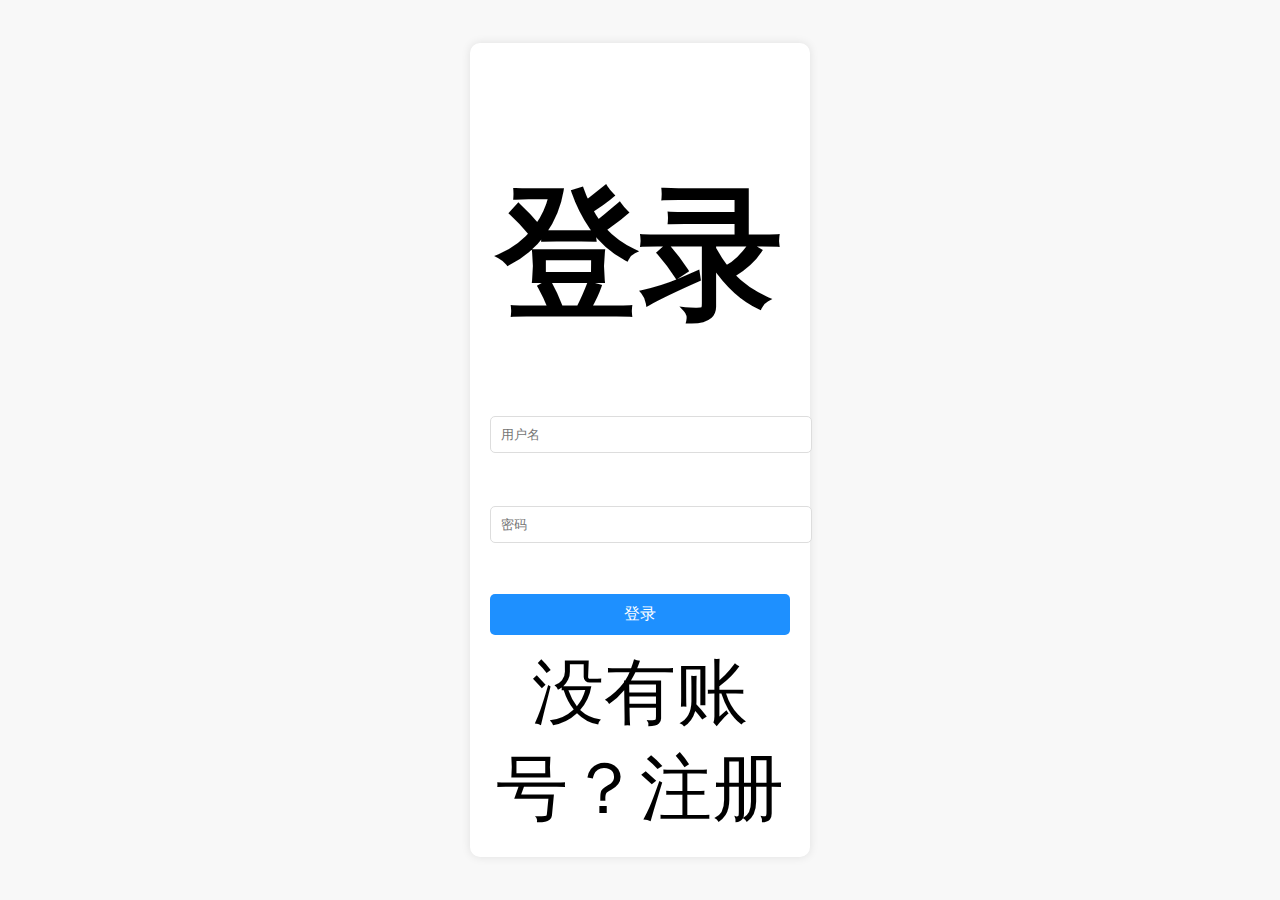
<file: login.html>
<!DOCTYPE html>
<html lang="en">

<head>
    <meta charset="UTF-8">
    <meta name="apple-mobile-web-app-capable" content="yes">
    <meta name="apple-mobile-web-app-status-bar-style" content="black">
    <meta name="format-detection" content="telephone=no">
    <meta name="viewport" content="width=device-width, initial-scale=1.0, maximum-scale=1.0, user-scalable=0">
    <title>酷我音乐-登录</title>
    <link rel="stylesheet" href="./css/common.css">
    <link rel="stylesheet" href="./css/login.css">
    <link rel="stylesheet" href="./fonts/iconfont.css">
    <script src="./fonts/iconfont.js"></script>
    <style>
        body {
            font-family: Arial, sans-serif;
            background-color: #f8f8f8;
            display: flex;
            justify-content: center;
            align-items: center;
            height: 100vh;
            margin: 0;
        }

        .login-container {
            background-color: #fff;
            padding: 20px;
            box-shadow: 0 0 10px rgba(0, 0, 0, 0.1);
            border-radius: 10px;
            width: 300px;
            text-align: center;
        }

        .login-container h1 {
            margin-bottom: 20px;
        }

        .login-container input[type="text"],
        .login-container input[type="password"] {
            width: 100%;
            padding: 10px;
            margin: 10px 0;
            border: 1px solid #ddd;
            border-radius: 5px;
        }

        .login-container button {
            width: 100%;
            padding: 10px;
            background-color: #1e90ff;
            border: none;
            border-radius: 5px;
            color: white;
            font-size: 16px;
        }

        .login-container button:hover {
            background-color: #0c7cd5;
        }

        .login-container .register-link {
            display: block;
            margin-top: 10px;
        }
    </style>
</head>

<body>
    <div class="login-container">
        <h1>登录</h1>
        <form action="./index.html" method="get">
            <input type="text" name="username" placeholder="用户名" required>
            <input type="password" name="password" placeholder="密码" required>
            <button type="submit">登录</button>
        </form>
        <a href="#" class="register-link">没有账号？注册</a>
    </div>
</body>

</html>
</file>
<file: css/common.css>
/* setting start */
body,h2,h3,h4,h5,p,ul,li,form,dl,dd,dt{
    padding: 0;
    margin: 0;
}
ul,li{
    list-style: none;
}
a{
    text-decoration: none;
    color: #000;
}
img{
    border: none;
    display: block;
}

/* 杜勇的可选内容 */
body{
    min-width: 320px;
    overflow-x: hidden;
    margin: 0 auto;
    margin-bottom: 50px;
    font-family:"Microsoft YaHei","微软雅黑";
    box-sizing: border-box;
}
:root{
    font-size: 5.6vw;
}
.icon {
    width: 1em;
    height: 1em;
    vertical-align: 0em;
    fill: currentColor;
    overflow: hidden;
}
ul{
    list-style: none;
}
a{
    text-decoration: none;
}
.none{
    display: none;
}
#menu {
    position: fixed;
    top: 0;
    right: 0;
    width: 80%;
    height: 100%;
    z-index: 10;
    background-color: #F2F3F5;
}

#mask {
    position: fixed;
    top: 0;
    left: 0;
    width: 20%;
    height: 100%;
    background: rgba(0,0,0,0.5);
    z-index: 10;
}
#menu .user-header{
    padding: 0.5rem 0.8rem;
    background-color: #eee;
    height: 4rem;
    display: flex;
    align-items: center;
    position: fixed;
    top: 0;
}
#menu .user-detail{
    flex: 1;
    display: flex;
    flex-wrap: wrap;
}
#menu .menu-content{
    padding: 5rem 0;
    overflow-x: hidden;
    overflow-y: scroll;
    height: 80%;
}
#menu img{
    width: 2rem;
    border-radius: 2rem;
}
#menu .nickname {
    max-width: 2.4rem;
    overflow: hidden;
    font-size: 0.7rem;
    margin-left: 0.4rem;
    text-overflow: ellipsis;
    white-space: nowrap;
}
#menu .player-time{
    color: #aaa;
    width: 100%;
    font-size: 0.5rem;
    padding: 0 0.4rem;
    margin-top: 0.1rem;
}

#menu .vip {
    margin-left: 0.4rem;
    font-size: 0.7rem;
}

#menu .vip .icon {
    vertical-align: -0.1rem;
}

#menu .tips {
    height: 0.8rem;
    margin-left: 0.2rem;
    padding: 0.1rem 0.2rem;
    font-size: 0.6rem;
    color: #604621;
    background-color: rgb(253, 232, 201);
}
.user-header .iconfont{
    font-size: 1.2rem;
    margin-right: 0.5rem;
}
#menu .setting-box{
    padding: 0.8rem 0.5rem;
    display: flex;
    align-items: center;
}
.setting-box .iconfont{
    font-size: 1.2rem;
    padding: 0.5rem;
    background-color: #fff;
    border-radius: 1.5rem;
}
.setting-box span:nth-of-type(2){
    font-size: 0.6rem;
    margin: 0.5rem 0;
}
.setting-box li{
    width: 20%;
    display: flex;
    flex-direction: column;
    margin-right: 0.8rem;
    align-items: center;
}
#menu .ulist{
    margin: 0 0.5rem;
    padding: 0.5rem;
    background-color: #fff;
}
.ulist li{
    display: flex;
    align-items: center;
    padding-bottom: 0.5rem;
}
.ulist .iconfont{
    font-size: 1.2rem;
}
.ulist span:nth-of-type(2){
    font-size: 0.6rem;
    margin-left: 0.5rem;
}
#menu .slist{
    margin: 0.5rem 0.5rem;
    padding: 0.5rem;
    background-color: #fff;
}
.slist li{
    display: flex;
    align-items: center;
    padding-bottom: 0.5rem;
}
.slist .iconfont{
    font-size: 1.2rem;
}
.slist span:nth-of-type(2){
    font-size: 0.6rem;
    margin-left: 0.5rem;
}
#menu .menu-footer{
    position: fixed;
    color: #999;
    width: 90%;
    height: 2rem;
    bottom: 0;
    padding: 0 0.8rem;
    background-color: #eee;
    display: flex;
    align-items: center;
    border-top: 1px solid #ddd;
}
.menu-footer .btn{
    flex: 1;
    display: flex;
    align-items: center;
}
.menu-footer span:nth-of-type(2){
    font-size: 0.6rem;
    margin-left: 0.2rem;
}
/* setting end */
</file>
<file: css/login.css>
/* login.css */
body {
    font-family: Arial, sans-serif;
    background-color: #f8f8f8;
    display: flex;
    justify-content: center;
    align-items: center;
    height: 100vh;
    margin: 0;
}

.login-container {
    background-color: #fff;
    padding: 20px;
    box-shadow: 0 0 10px rgba(0, 0, 0, 0.1);
    border-radius: 10px;
    width: 300px;
    text-align: center;
}

.login-container h1 {
    margin-bottom: 20px;
}

.login-container input[type="text"],
.login-container input[type="password"] {
    width: 100%;
    padding: 10px;
    margin: 10px 0;
    border: 1px solid #ddd;
    border-radius: 5px;
}

.login-container button {
    width: 100%;
    padding: 10px;
    background-color: #1e90ff;
    border: none;
    border-radius: 5px;
    color: white;
    font-size: 16px;
}

.login-container button:hover {
    background-color: #0c7cd5;
}

.login-container .register-link {
    display: block;
    margin-top: 10px;
}
</file>
<file: fonts/iconfont.css>
@font-face {
  font-family: "iconfont"; /* Project id 4289127 */
  src: url('iconfont.woff2?t=1703077758328') format('woff2'),
       url('iconfont.woff?t=1703077758328') format('woff'),
       url('iconfont.ttf?t=1703077758328') format('truetype');
}

.iconfont {
  font-family: "iconfont" !important;
  font-size: 16px;
  font-style: normal;
  -webkit-font-smoothing: antialiased;
  -moz-osx-font-smoothing: grayscale;
}

.icon-SQ:before {
  content: "\e6cd";
}

.icon-musicAlbum:before {
  content: "\ea0b";
}

.icon-duanxin:before {
  content: "\e647";
}

.icon-icon-dress-copy:before {
  content: "\fbdd";
}

.icon-fankui:before {
  content: "\e738";
}

.icon-naozhong:before {
  content: "\e890";
}

.icon-tuichu:before {
  content: "\e645";
}

.icon-geci:before {
  content: "\e844";
}

.icon-wifi:before {
  content: "\e7e0";
}

.icon-icon-dress_up:before {
  content: "\e721";
}

.icon-sirenyunpan:before {
  content: "\e790";
}

.icon-xiaoxitongzhitixinglingshenglingdang-xianxing:before {
  content: "\e793";
}

.icon-airudiantubiaohuizhi-zhuanqu_youxi:before {
  content: "\e69d";
}

.icon-jinggao:before {
  content: "\e625";
}

.icon-huiyuan:before {
  content: "\e6b0";
}

.icon-huodongzhongxin:before {
  content: "\e62a";
}

.icon-z_nav_icon_SIM_nor:before {
  content: "\e604";
}

.icon-shezhi:before {
  content: "\e63c";
}

.icon-zhongcao-1:before {
  content: "\e603";
}

.icon-dengpao:before {
  content: "\e605";
}

.icon-bofang:before {
  content: "\e60b";
}

.icon-top1:before {
  content: "\e608";
}

.icon-top2:before {
  content: "\e607";
}

.icon-top3:before {
  content: "\e606";
}

.icon-24gl-play:before {
  content: "\ea6d";
}

.icon-ic_cd:before {
  content: "\e6b7";
}

.icon-jiantouyou:before {
  content: "\e658";
}

.icon-tianjia:before {
  content: "\e63b";
}

.icon-yingyongshangdian:before {
  content: "\e61f";
}

.icon-iconfontscan:before {
  content: "\e601";
}

.icon-hongbao:before {
  content: "\e633";
}

.icon-zuijinfangwen:before {
  content: "\e64f";
}

.icon-fuwu:before {
  content: "\e602";
}

.icon-daoru:before {
  content: "\e624";
}

.icon-shouji:before {
  content: "\e631";
}

.icon-hongbao1:before {
  content: "\e6da";
}

.icon-dingyue:before {
  content: "\e63d";
}

.icon-duomeiti:before {
  content: "\e675";
}

.icon-dingyue1:before {
  content: "\fb59";
}

.icon-xiazaiwenjian:before {
  content: "\fbdc";
}

.icon-shoucang:before {
  content: "\ecd6";
}

.icon-xihuan:before {
  content: "\e86f";
}

.icon-xihuan1:before {
  content: "\e870";
}

.icon-playlist3:before {
  content: "\ea84";
}

.icon-next-fill:before {
  content: "\e6bb";
}

.icon-bofangqi-bofang:before {
  content: "\e6a4";
}

.icon-dvd_flat:before {
  content: "\e63e";
}

.icon-erji-active:before {
  content: "\e688";
}

.icon-dkw_wode--copy:before {
  content: "\ecc2";
}

.icon-dkw_wode-:before {
  content: "\e60f";
}

.icon-heijiaochangpian:before {
  content: "\e60a";
}

.icon-shanzi:before {
  content: "\e609";
}

.icon-book:before {
  content: "\e600";
}

.icon-ertong:before {
  content: "\e621";
}

.icon-shouyinjiB:before {
  content: "\ecbc";
}

.icon-douyin:before {
  content: "\e8db";
}

.icon-songlist-01:before {
  content: "\e703";
}

.icon-caidan1:before {
  content: "\e60e";
}

.icon-musician2:before {
  content: "\e623";
}

.icon-daochu1024-02:before {
  content: "\e615";
}

.icon-changpian:before {
  content: "\ebd0";
}

.icon-zuanshihuiyuan:before {
  content: "\e63a";
}

.icon-zuanshihuiyuan1:before {
  content: "\e677";
}

.icon-sousuo:before {
  content: "\e622";
}

.icon-sousuoxiao:before {
  content: "\e8d6";
}

.icon-mic:before {
  content: "\e88e";
}

.icon-caidan:before {
  content: "\eaf1";
}

.icon-_maikefeng:before {
  content: "\e618";
}

.icon-microphone:before {
  content: "\e697";
}

.icon-zuanshi:before {
  content: "\e61d";
}

.icon-icon_zhibo-mian:before {
  content: "\e64d";
}

.icon-icon_zhibo-xian:before {
  content: "\e64e";
}

.icon-erji:before {
  content: "\e61a";
}

.icon-a-zhibokecheng:before {
  content: "\e6d0";
}

.icon-a-zhibokecheng-copy:before {
  content: "\ecbe";
}

.icon-erji-copy:before {
  content: "\ecbf";
}

.icon-icon_zhibo-xian-copy:before {
  content: "\ecc0";
}

.icon-zuanshi-copy:before {
  content: "\ecc1";
}

.icon-a-1-copy:before {
  content: "\ecbd";
}

.icon-shouyeweixuanzhong:before {
  content: "\e65f";
}

.icon-shouyexuanzhong:before {
  content: "\e660";
}

.icon-wode:before {
  content: "\e630";
}

.icon-a-1:before {
  content: "\e673";
}

.icon-a-11:before {
  content: "\e674";
}
</file>
